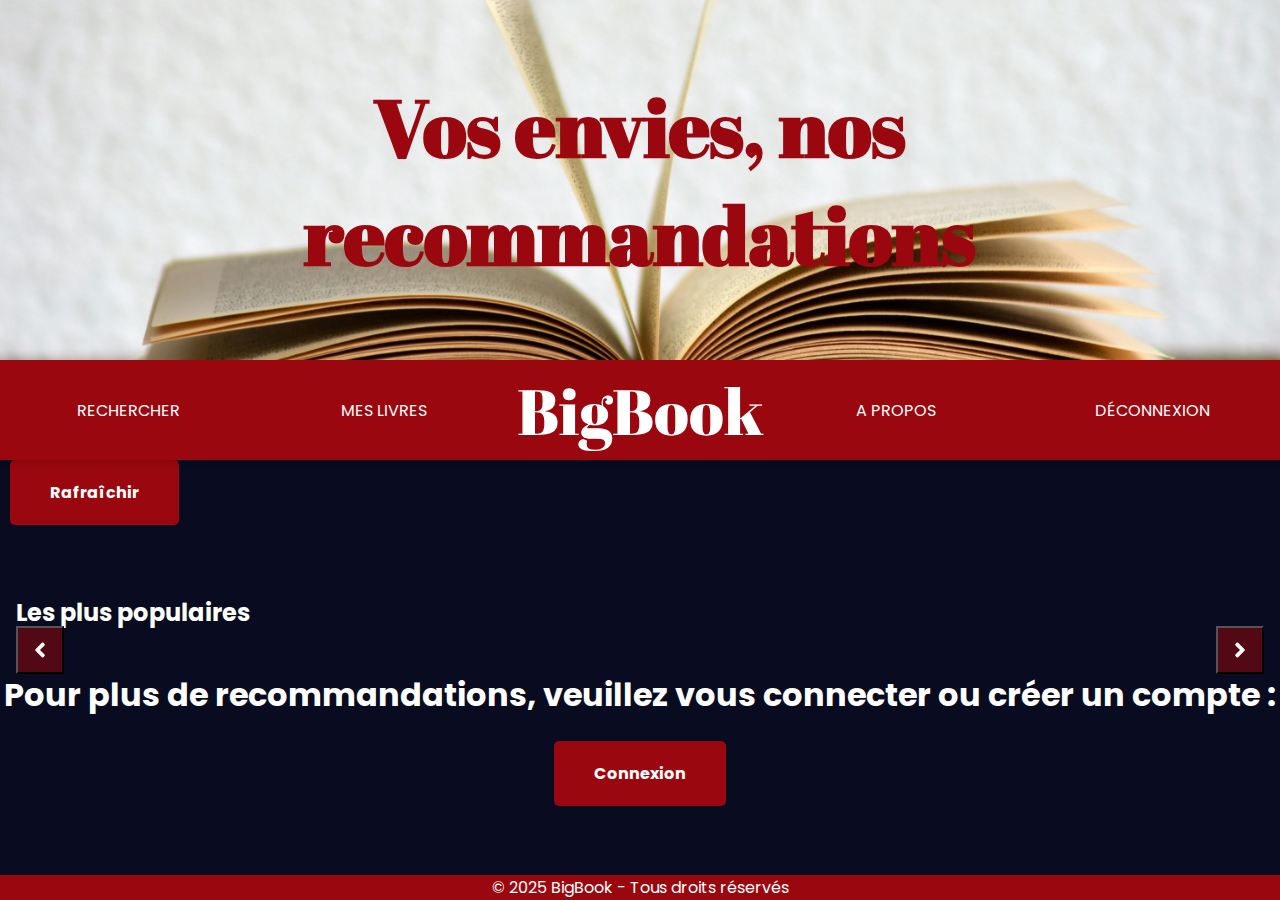
<file: web/index.html>
<!DOCTYPE html>
<html lang="fr">
<head>
    <meta charset="UTF-8">
    <meta name="viewport" content="width=device-width, initial-scale=1.0">
    <link rel="stylesheet" href="./src/styles/styles.css">
    <link rel="stylesheet" href="./src/styles/styleReco.css">
    <script src="./src/js/jquery-3.7.1.min.js" defer></script>
    <script src="./src/js/header-accueil.js" type="text/javascript" defer></script>
    <script src="./src/js/footer.js" type="text/javascript" defer></script>
    <script src="./src/js/zoom.js" type="text/javascript" defer></script>
    
    <title>BigBook</title>
</head>
<body>
    <div class="slogan-container">
        <img id="background" src="./public/img/newhome.jpg" alt="">
        <h1 class="Slogan"> Vos envies, nos recommandations</h1>
    </div>
    
    <header-accueil></header-accueil>

    <main>
        <div id="zoom-modal" class="zoom-modal">
            <span class="close">&times;</span>
            <img id="zoomed-img" class="zoomed-img">
        </div>
        <div class="boutons" >
            <a class="refresh" href="javascript:void(0);" onclick="refreshCarrousel()">Rafraîchir</a>
        </div>


        <!-- Section pour item-based -->
        <section id="item-based-container" class="recommendation-section">
            <h2>Par rapport aux livres que vous avez lus</h2>
            <div id="loading-spinner-item-based-container" style="display: none;">
                <div class="spinner"></div>
            </div>
            <div class="media-container">
                <button class="previous" aria-label="previous">
                    <svg><use href="#previous"></use></svg>
                </button>
            
                <div class="media-scroller">
                    <!-- Carrousel Item-Based-->
                </div>
            
                <button class="next" aria-label="next">
                    <svg><use href="#next"></use></svg>
                </button>
            </div>
        </section>

        <!-- Section pour item-based tendance -->
        <section id="item-based-tendance-container" class="recommendation-section">
            <h2>Beaucoup ont aimé</h2>
            <div id="loading-spinner-item-based-tendance-container" style="display: none;">
                <div class="spinner"></div>
            </div>
            <div class="media-container">
                <button class="previous" aria-label="previous">
                    <svg><use href="#previous"></use></svg>
                </button>
            
                <div class="media-scroller">
                    <!-- Carrousel Item-Based Tendance-->
                </div>
            
                <button class="next" aria-label="next">
                    <svg><use href="#next"></use></svg>
                </button>
            </div>
        </section>

        <!-- Section pour user-based -->
        <section id="user-based-container" class="recommendation-section">
            <h2>D'autres comme vous ont aimé</h2>
            <div id="loading-spinner-user-based-container" style="display: none;">
                <div class="spinner"></div>
            </div>
            <div class="media-container">
                <button class="previous" aria-label="previous">
                    <svg><use href="#previous"></use></svg>
                </button>
            
                <div class="media-scroller">
                    <!-- Carrousel User-Based-->
                </div>
            
                <button class="next" aria-label="next">
                    <svg><use href="#next"></use></svg>
                </button>
            </div>
        </section>


        <!-- Section pour populaire -->
        <section id="populaire-container" class="recommendation-section">
            <h2>Les plus populaires</h2>
            <div id="loading-spinner-populaire-container" style="display: none;">
                <div class="spinner"></div>
            </div>
            <div class="media-container">
                <button class="previous" aria-label="previous">
                    <svg><use href="#previous"></use></svg>
                </button>
            
                <div class="media-scroller">
                    <!-- Carrousel populaire-->
                </div>
            
                <button class="next" aria-label="next">
                    <svg><use href="#next"></use></svg>
                </button>
            </div>
        </section>
      <!-- Les symboles SVG -->
    <svg style="display: none;">
      <symbol id="next" viewBox="0 0 256 512">
          <path fill="white"
              d="M224.3 273l-136 136c-9.4 9.4-24.6 9.4-33.9 0l-22.6-22.6c-9.4-9.4-9.4-24.6 0-33.9l96.4-96.4-96.4-96.4c-9.4-9.4-9.4-24.6 0-33.9L54.3 103c9.4-9.4 24.6-9.4 33.9 0l136 136c9.5 9.4 9.5 24.6.1 34z" />
      </symbol>
      <symbol id="previous" viewBox="0 0 256 512">
          <path fill="white"
              d="M31.7 239l136-136c9.4-9.4 24.6-9.4 33.9 0l22.6 22.6c9.4 9.4 9.4 24.6 0 33.9L127.9 256l96.4 96.4c9.4 9.4 9.4 24.6 0 33.9L201.7 409c-9.4 9.4-24.6 9.4-33.9 0l-136-136c-9.5-9.4-9.5-24.6-.1-34z" />
      </symbol>
  </svg>

    </main>

    <p id="result"></p>

    <script src="./src/js/carrousel.js" type="module"></script>
    <script>
        function refreshCarrousel() {
            // Efface les données du sessionStorage
            sessionStorage.clear();
            
            // Crée un nouvel élément script pour relancer carrousel.js
            var script = document.createElement('script');
            script.src = './src/js/carrousel.js';
            script.type = 'module';
            
            // Ajoute le script à la page
            document.head.appendChild(script);
        }

    </script>

    <footer-component></footer-component>
</body>
</html>
</file>
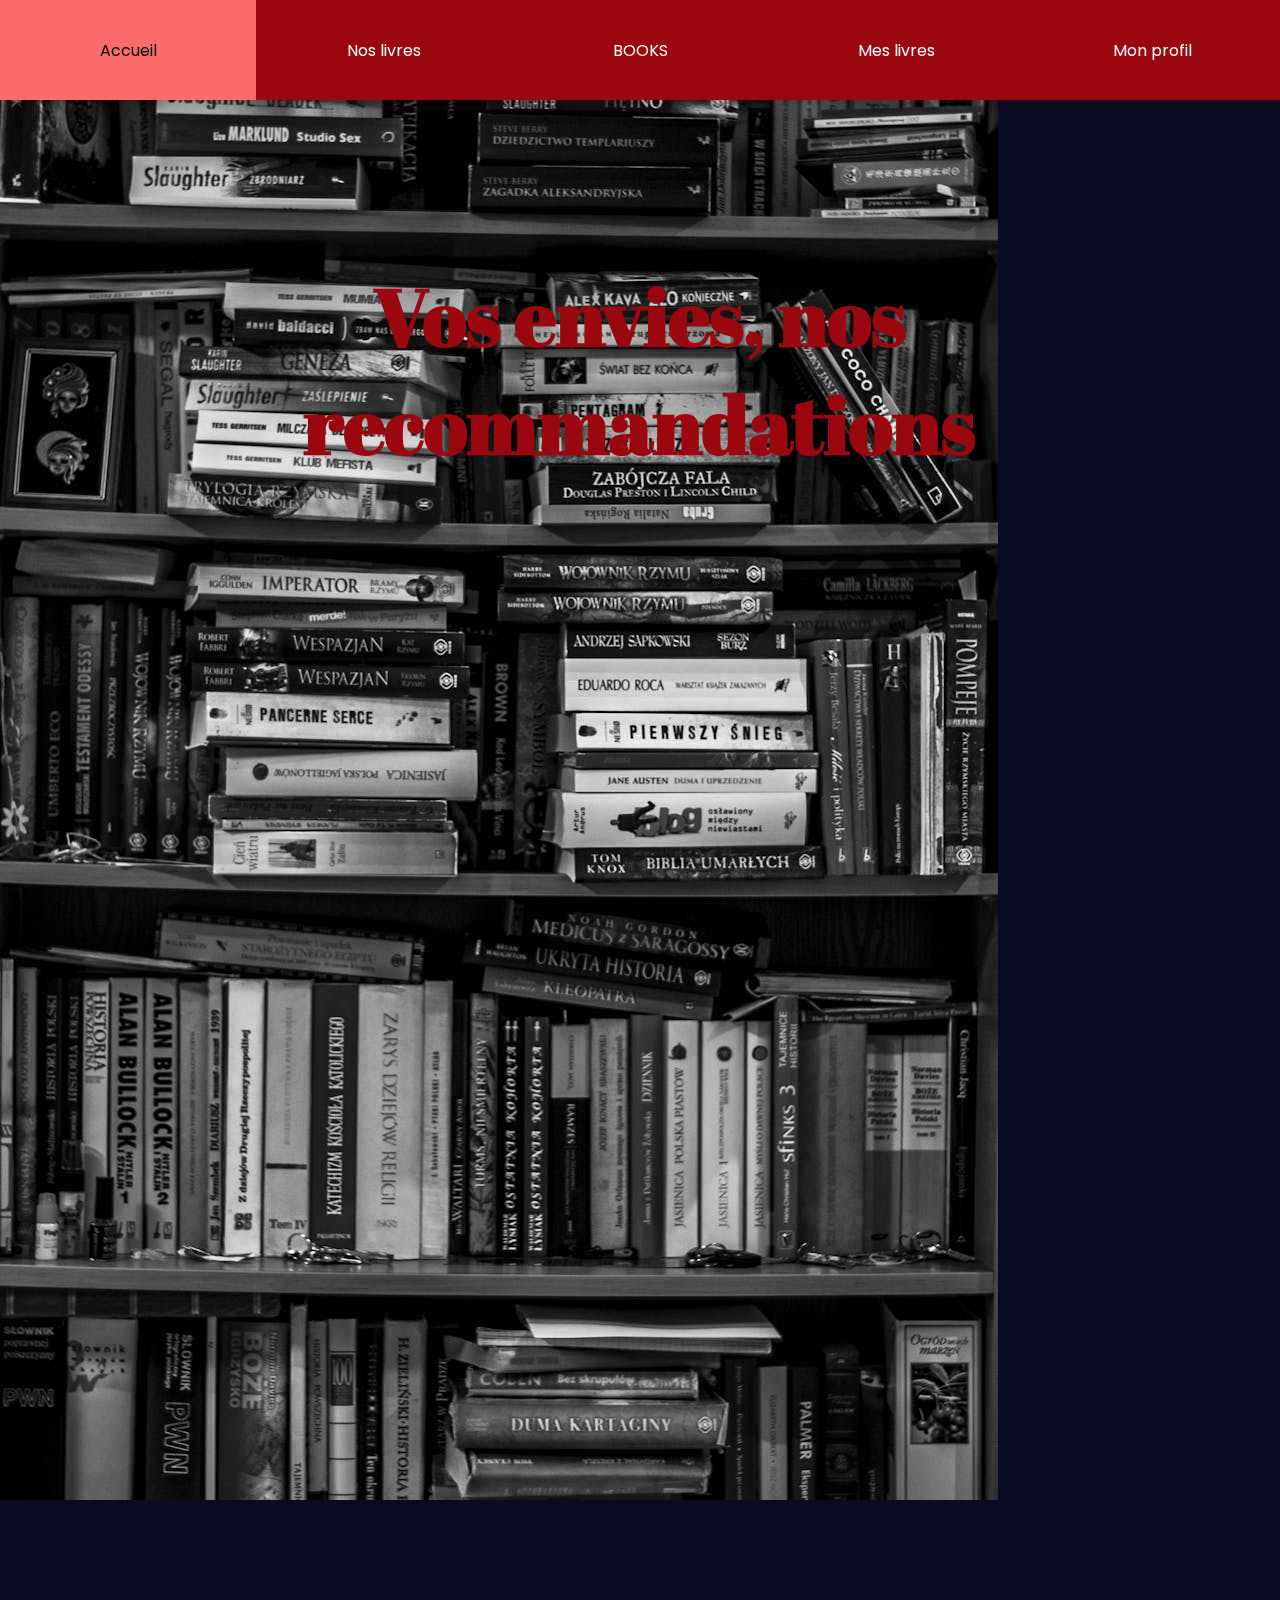
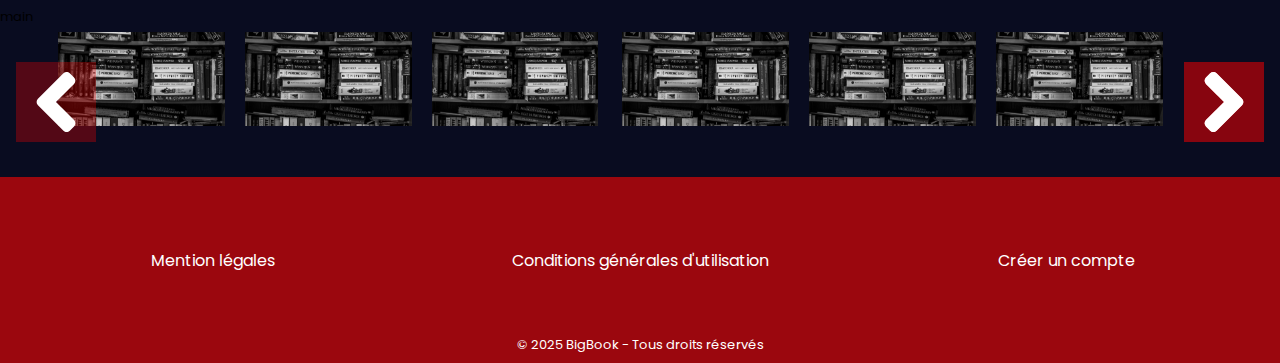
<file: web/src/index.html>
<!DOCTYPE html>
<html lang="fr">
<head>
    <meta charset="UTF-8">
    <meta name="viewport" content="width=device-width, initial-scale=1.0">
    <link rel="stylesheet" href="./styles/styles.css">
    <link rel="stylesheet" href="./styles/styleReco.css">
    <title>ACCUEIL BigBook</title>
</head>
<body>
    <div>
        <img class="container" src="./public/img/image_home.jpeg" alt="">
        <h1 class="Slogan"> Vos envies, nos recommandations</h1>
    </div>
    
    <header>
        <nav>
            <ul>
                <li><a href="#">Accueil</a></li>
                <li><a href="#">Nos livres</a></li>
                <li><a href="#">BOOKS</a></li>
                <li><a href="#">Mes livres</a></li>
                <li><a href="#">Mon profil</a></li>
            </ul>
        </nav>
    </header>

    <main>
        <p>main</p>
        <div class="media-container">
            <div class="media-scroller">
              <!--   Group 1 -->
              <div class="media-group" id="group-1">
                <div class="media-element">
                  <img src="./public/img/image_home.jpeg" alt="" />
                </div>
                <div class="media-element">
                  <img src="./public/img/image_home.jpeg" alt="" />
                </div>
                <div class="media-element">
                  <img src="./public/img/image_home.jpeg" alt=""/>
                </div>
                <a class="next" href="#group-2" aria-label="next">
                  <svg>
                    <use href="#next"></use>
                  </svg>
                </a>
              </div>
              <!-- Group 2   -->
              <div class="media-group" id="group-2">
                <a class="previous" href="#group-1">
                  <svg>
                    <use href="#previous"></use>
                  </svg>
                </a>
                <div class="media-element">
                  <img src="./public/img/image_home.jpeg" alt="" />
                </div>
                <div class="media-element">
                  <img src="./public/img/image_home.jpeg" alt="" />
                </div>
                <div class="media-element">
                  <img src="./public/img/image_home.jpeg" alt=""/>
                </div>
                <a class="next" href="#group-3" aria-label="next">
                  <svg>
                    <use href="#next"></use>
                  </svg>
                </a>
              </div>
              <svg>
                <symbol id="next" viewBox="0 0 256 512">
                  <path fill="white"
                    d="M224.3 273l-136 136c-9.4 9.4-24.6 9.4-33.9 0l-22.6-22.6c-9.4-9.4-9.4-24.6 0-33.9l96.4-96.4-96.4-96.4c-9.4-9.4-9.4-24.6 0-33.9L54.3 103c9.4-9.4 24.6-9.4 33.9 0l136 136c9.5 9.4 9.5 24.6.1 34z" />
                </symbol>
                <symbol id="previous" viewBox="0 0 256 512">
                  <path fill="white"
                    d="M31.7 239l136-136c9.4-9.4 24.6-9.4 33.9 0l22.6 22.6c9.4 9.4 9.4 24.6 0 33.9L127.9 256l96.4 96.4c9.4 9.4 9.4 24.6 0 33.9L201.7 409c-9.4 9.4-24.6 9.4-33.9 0l-136-136c-9.5-9.4-9.5-24.6-.1-34z" />
                </symbol>
              </svg>
    </main>

    <footer>
        <nav>
            <ul>
                <li><a href="#">Mention légales</a></li>
                <li><a href="#">Conditions générales d'utilisation</a></li>
                <li><a href="#">Créer un compte</a></li>
            </ul>
        </nav>
        <p>© 2025  BigBook - Tous droits réservés</p>
    </footer>

</body>
</html>
</file>
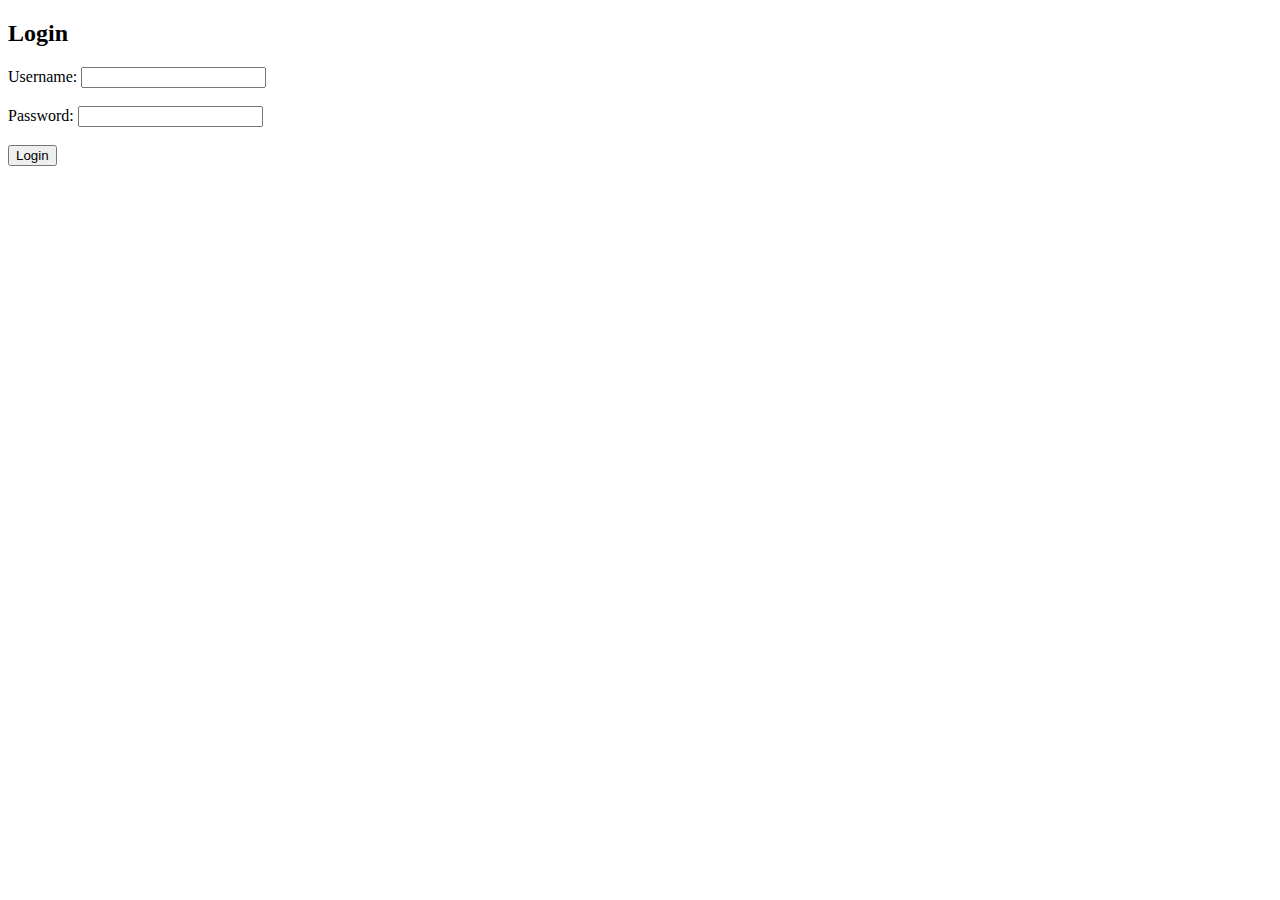
<file: lol.htm>
<!DOCTYPE html>
<html lang="en">
<head>
    <meta charset="UTF-8">
    <meta name="viewport" content="width=device-width, initial-scale=1.0">
    <title>Login</title>
</head>
<body>
    <h2>Login</h2>
    <form action="http://127.0.0.1:8000/token" method="POST">
        <label for="username">Username:</label>
        <input type="text" id="username" name="username" required><br><br>

        <label for="password">Password:</label>
        <input type="password" id="password" name="password" required><br><br>

        <button type="submit">Login</button>
    </form>

    <script>
        const url = "http://127.0.0.1:8000/users/me"
        async function getMyData(url) {
            const result = await fetch(url);
            console.log(result.json())
        }


        getMyData(url)
    </script>
</body>
</html>
</file>
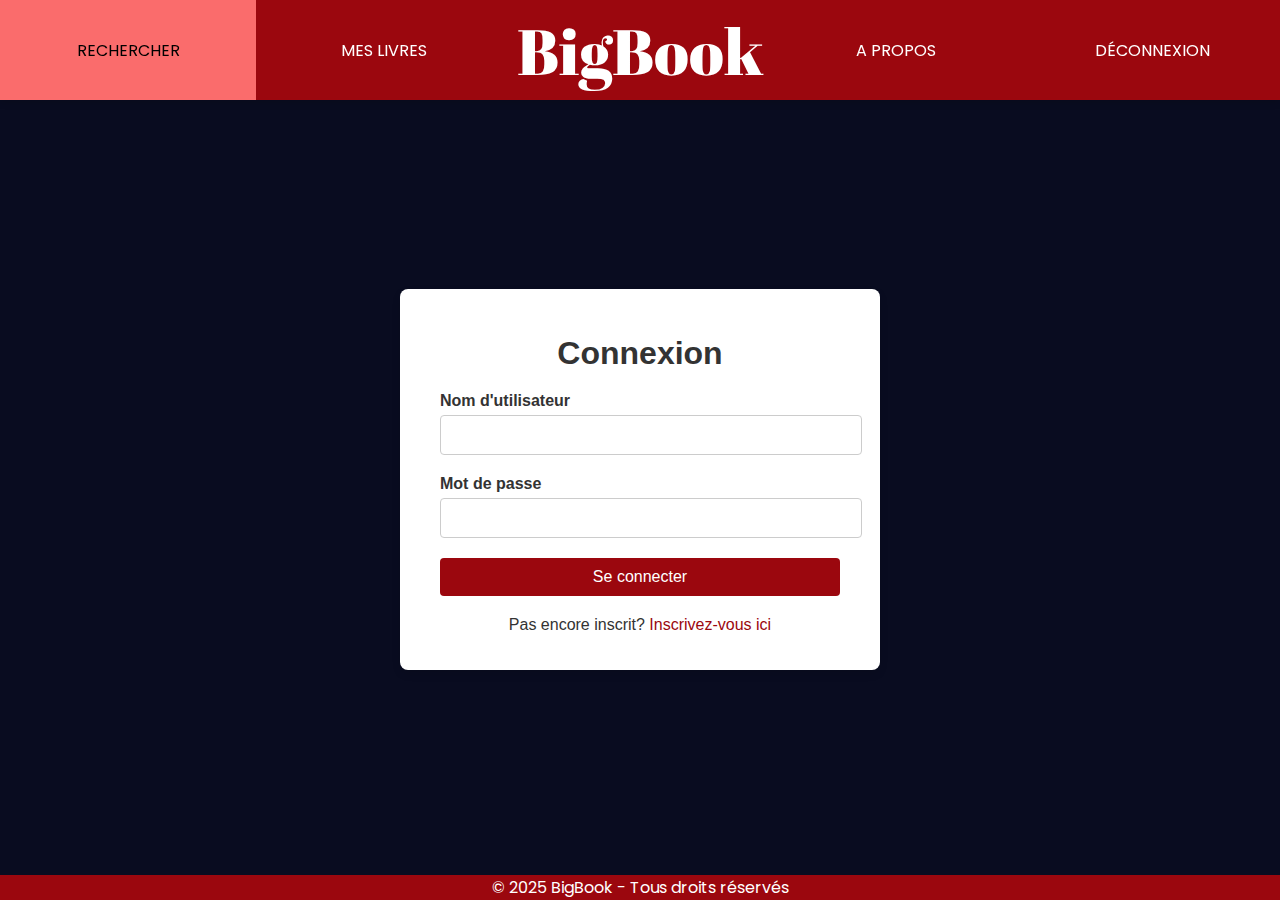
<file: web/src/html/connexion.html>
<!DOCTYPE html>
<html lang="en">
<head>
    <meta charset="UTF-8">
    <meta name="viewport" content="width=device-width, initial-scale=1.0">
    <link rel="stylesheet" href="../styles/styles.css">
    <link rel="stylesheet" href="../styles/styleconnexion.css">
    <script src="../js/header.js" type="text/javascript"></script>
    <script src="../js/footer.js" type="text/javascript" defer></script>
    <title>Connexion</title>
</head>
<body>

    <header-component></header-component>
    <main>
        <div class="login-container">
            <div id="loading-spinner" style="display: none;">
                <div class="spinner"></div>
            </div>
            <h2>Connexion</h2>
            <form id="loginForm">
                <div class="input-group">
                    <label for="username">Nom d'utilisateur</label>
                    <input type="text" id="username" name="username" required>
                </div>
                <div class="input-group">
                    <label for="password">Mot de passe</label>
                    <input type="password" id="password" name="password" required>
                </div>
                <div id="error-message"></div>
                <button type="submit" class="login-button">Se connecter</button>
            </form>
            <p class="register-message">Pas encore inscrit? <a href="./inscription.html">Inscrivez-vous ici</a></p>
        </div>
    </main>
    <script src="../js/script_connexion.js" type="module"></script>
    <footer-component></footer-component>
</body>
</html>
</file>
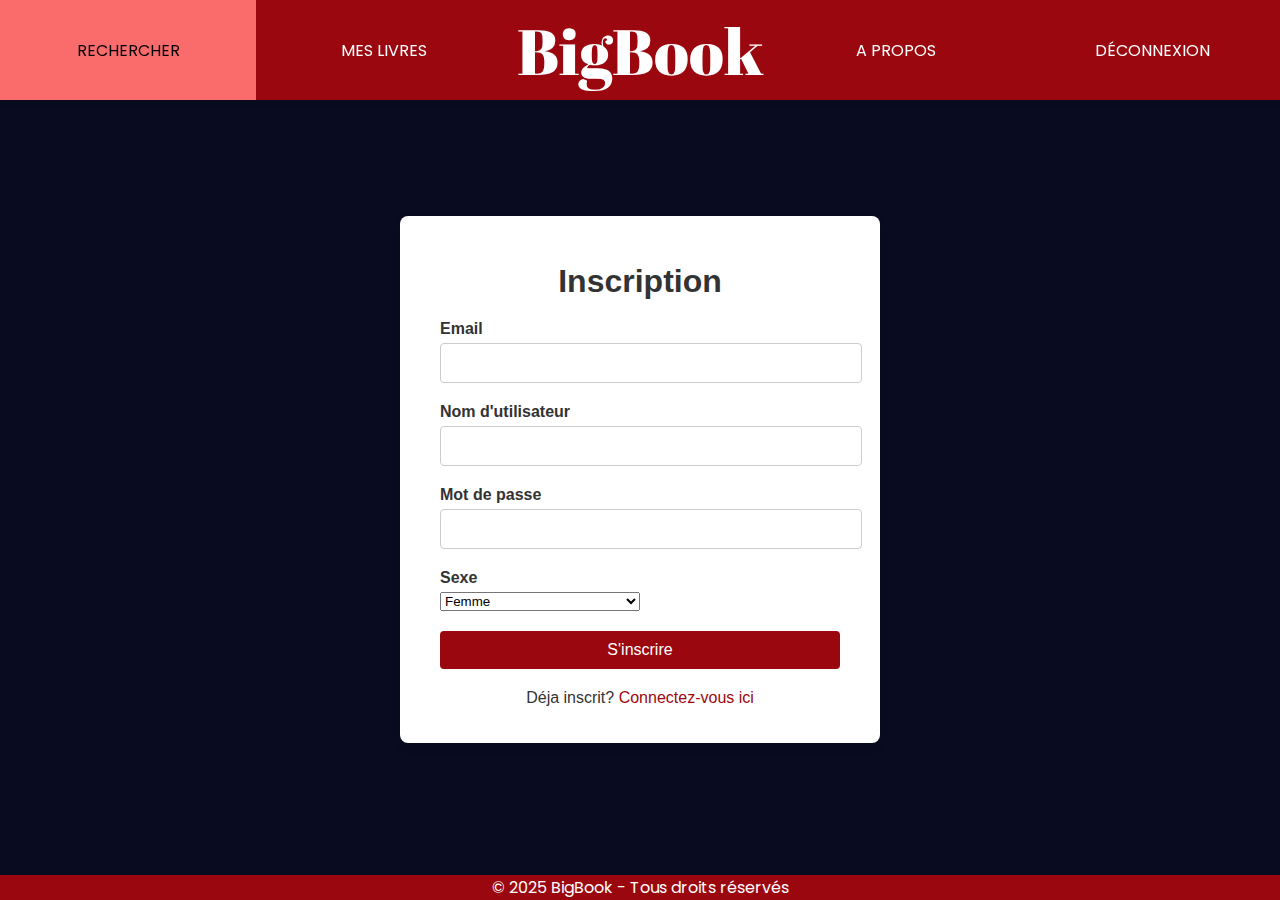
<file: web/src/html/inscription.html>
<!DOCTYPE html>
<html lang="en">
<head>
    <meta charset="UTF-8">
    <meta name="viewport" content="width=device-width, initial-scale=1.0">
    <link rel="stylesheet" href="../styles/styles.css">
    <link rel="stylesheet" href="../styles/styleconnexion.css">
    <script src="../js/jquery-3.7.1.min.js" defer></script>
    <script src="../js/header.js" type="text/javascript" defer></script>
    <script src="../js/footer.js" type="text/javascript" defer></script>
    <title>Inscription</title>
</head>
<body>
    <header-component></header-component>
    <main>
        <div class="register-container">
            <h2>Inscription</h2>
            <form id="registerForm">
                <div class="input-group">
                    <label for="email">Email</label>
                    <input type="email" id="email" name="email" required>
                </div>
                <div class="input-group">
                    <label for="username">Nom d'utilisateur</label>
                    <input type="text" id="username" name="username" required>
                </div>
                <div class="input-group">
                    <label for="password">Mot de passe</label>
                    <input type="password" id="password" name="password" required>
                </div>
                <div class="input-group">
                    <label for="sexe">Sexe</label>
                    <select id="sexe" name="sexe" required>
                        <option value="Femme">Femme</option>
                        <option value="Homme">Homme</option>
                        <option value="Je ne souhaite pas le préciser">Je ne souhaite pas le préciser</option>
                    </select>
                </div>
                <button type="submit" class="register-button">S'inscrire</button>
            </form>
            <script src="../js/script_enregistrement.js" type="module"></script>
            <p class="register-message">Déja inscrit? <a href="./connexion.html">Connectez-vous ici</a></p>
        </div>
    </main>
    <footer-component></footer-component>
</body>
</html>
</file>
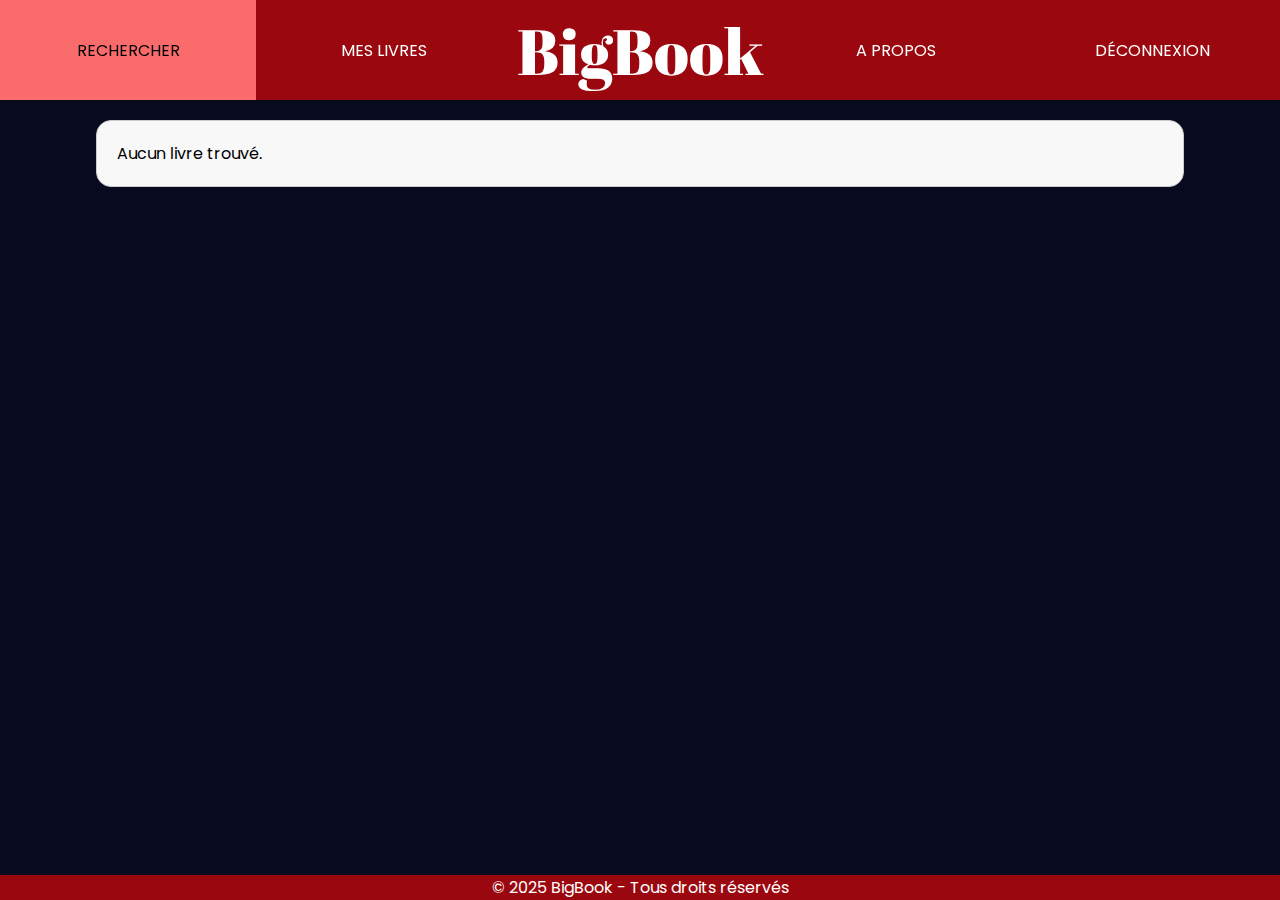
<file: web/src/html/livres.html>
<!DOCTYPE html>
<html lang="fr">
<head>
    <meta charset="UTF-8">
    <meta name="viewport" content="width=device-width, initial-scale=1.0">
    <link rel="stylesheet" href="../styles/styles.css">
    <link rel="stylesheet" href="../styles/styleslivres.css">
    <link rel="stylesheet" href="../styles/notes.css">
    <script src="../js/header.js" type="text/javascript"></script>
    <script src="../js/footer.js" type="text/javascript" defer></script>

    <title>LIVRES - Détails du Livre</title>
</head>
<body>
    <header-component></header-component>
    <main>
        <div class="card">
            <!-- Le contenu du livre sera inséré dynamiquement ici par JavaScript -->   
        </div>
        <script src="../js/livre.js" type="module"></script>
    </main>
    <footer-component></footer-component>
</body>
</html>
</file>
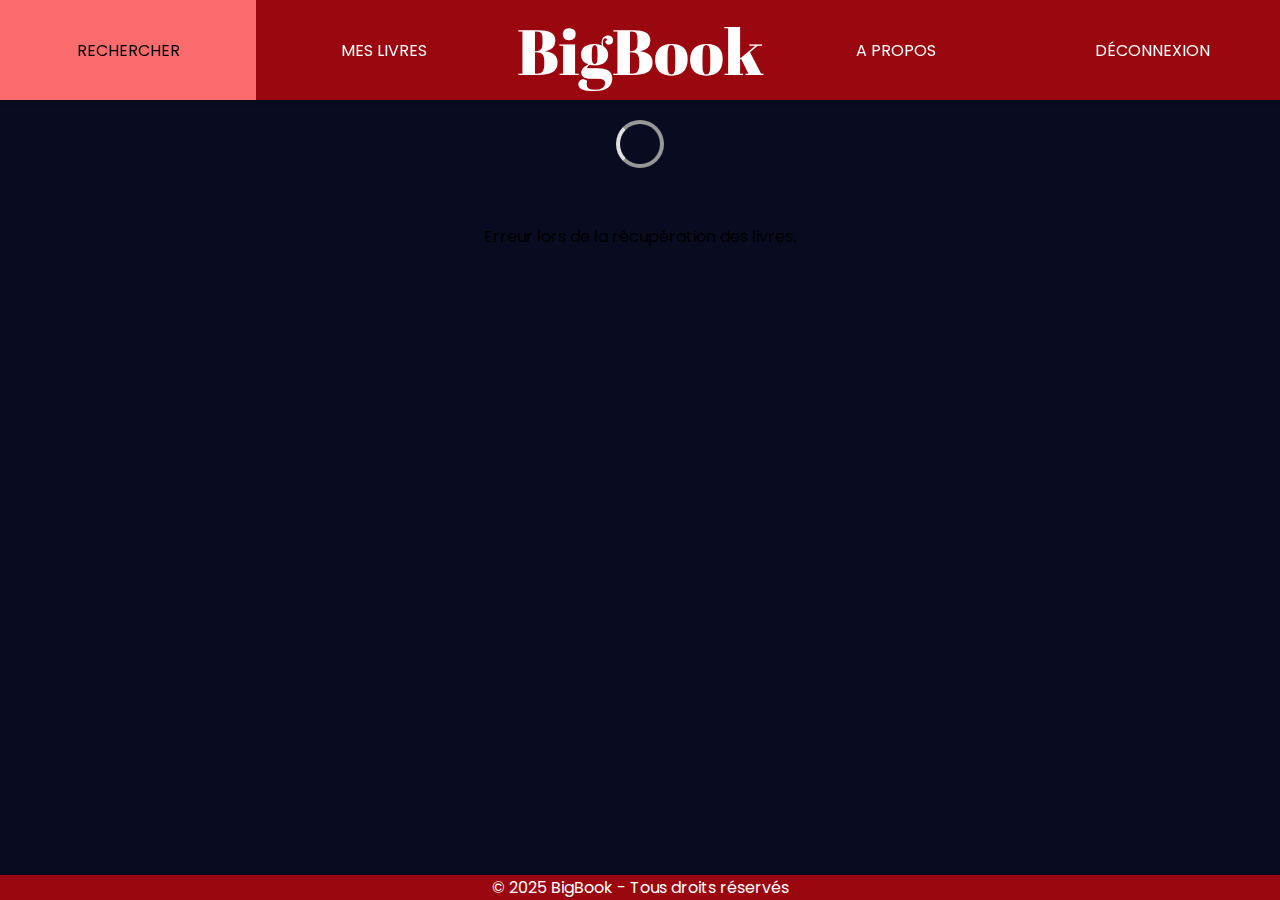
<file: web/src/html/meslivres.html>
<!DOCTYPE html>
<html lang="en">
<head>
    <meta charset="UTF-8">
    <meta name="viewport" content="width=device-width, initial-scale=1.0">
    <link rel="stylesheet" href="../styles/styles.css">
    <link rel="stylesheet" href="../styles/stylesmeslivres.css">
    <script src="../js/header.js" type="text/javascript"></script>
    <script src="../js/footer.js" type="text/javascript" defer></script>
    <script src="../js/meslivres.js" type="module" defer></script>
    <title> MES LIVRES</title>
</head>
<body>
    <header-component></header-component>
    <main>
        <div id="loading-spinner" style="display: none;">
            <div class="spinner"></div>
        </div>
        <div id="books-container" class="books-container">
            
        </div>
    </main>
    <footer-component></footer-component>
</body>
</html>
</file>
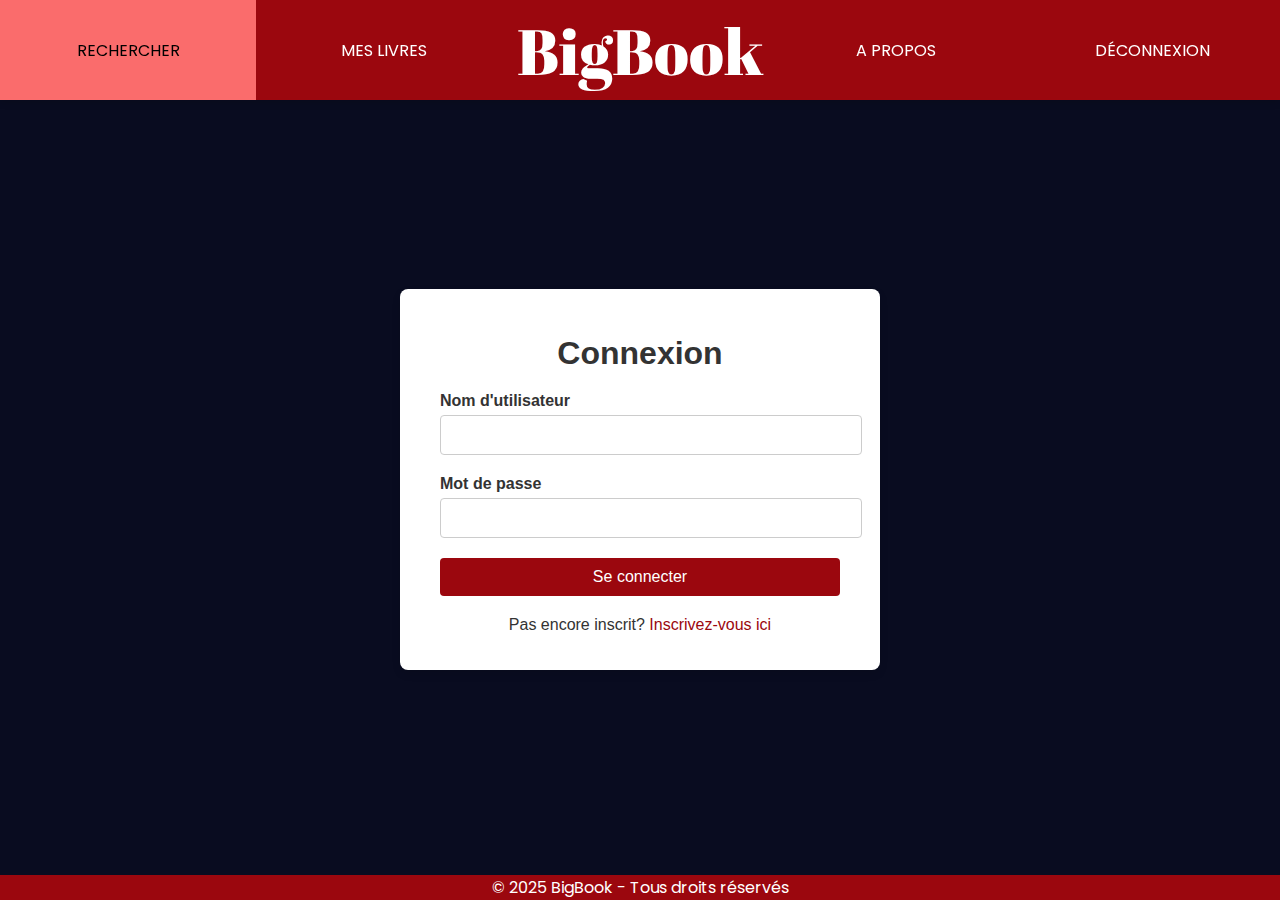
<file: web/src/html/profil.html>
<!DOCTYPE html>
<html lang="fr">
<head>
    <meta charset="UTF-8">
    <meta name="viewport" content="width=device-width, initial-scale=1.0">
    <link rel="stylesheet" href="../styles/styles.css">
    <link rel="stylesheet" href="../styles/styleprofil.css">
    <script src="../js/header.js" type="text/javascript"></script>
    <script src="../js/profil.js" type="module" defer></script>
    <script src="../js/footer.js" type="text/javascript"></script>
    <title>Profil</title>
</head>
<body>
    <header-component></header-component>
    <main>
        <div class="profile-container">
            <div class="profile-header">
                <h1 class="profile-name"></h1>
                <button class="edit-button" onclick="editProfileName()">Modifier</button>
                
                <p class="profile-email"></p>
                <button class="edit-button" onclick="editProfileEmail()">Modifier</button>
                
                <p class="profile-languages"></p>
                <button class="edit-button" onclick="editProfileLanguages()">Modifier</button>
            </div>
        </div> 
    </main>
    <footer-component></footer-component>
</body>
</html>
</file>
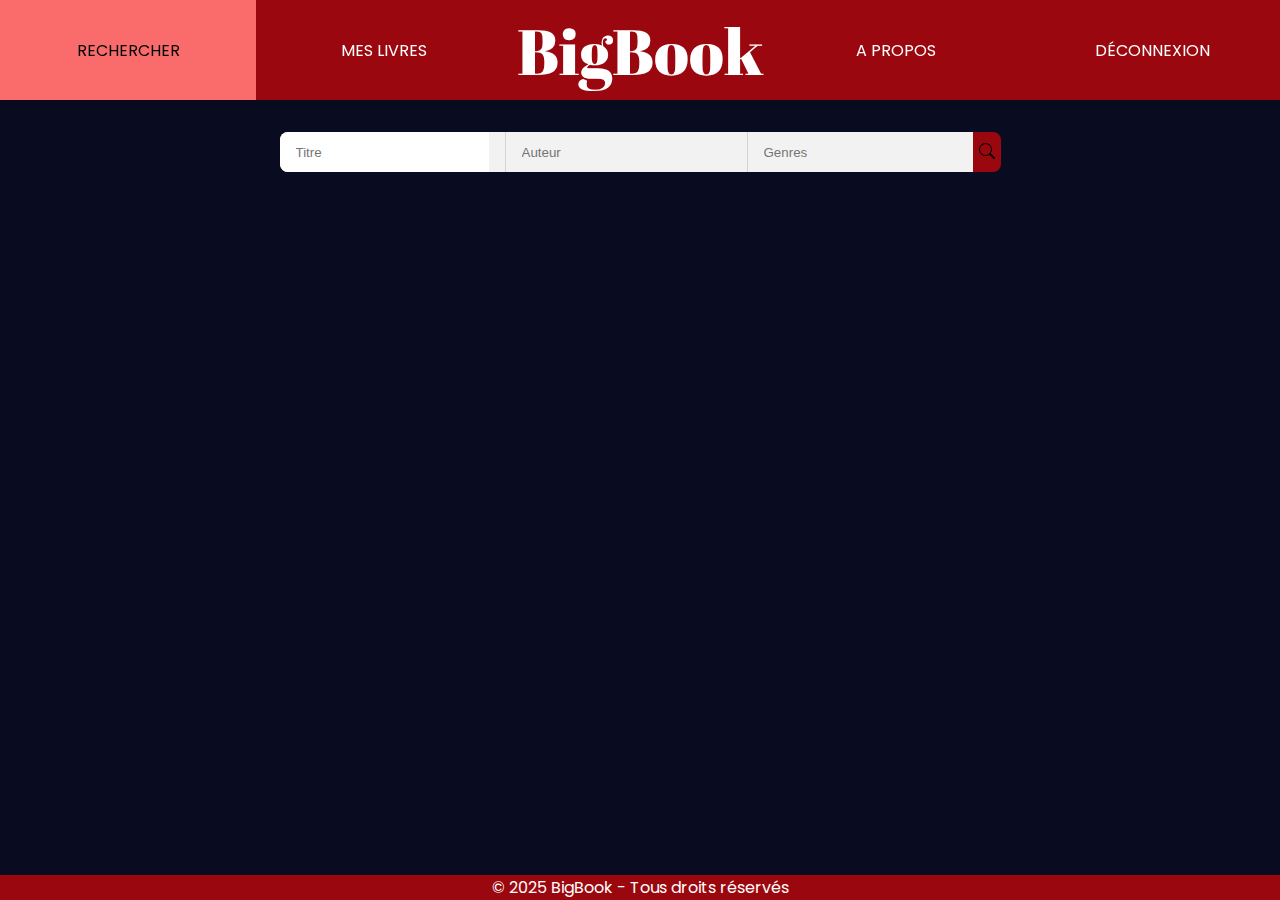
<file: web/src/html/rechercher.html>
<!DOCTYPE html>
<html lang="en">
<head>
    <meta charset="UTF-8">
    <meta name="viewport" content="width=device-width, initial-scale=1.0">
    <title>Recherche</title>
    <script src="../js/jquery-3.7.1.min.js" defer></script>
    <script src="../js/jquery-ui.min.js" defer></script>
    <script src="../js/datalist.js" type="text/javascript" defer></script>
    <script src="../js/afficherLivres.js" type="text/javascript" defer></script>
    <script src="../js/rechercher.js" type="module" defer></script>
    <script src="../js/header.js" type="text/javascript"></script>
    <script src="../js/footer.js" type="text/javascript" defer></script>
    <link rel="stylesheet" href="../styles/styles.css">
    <link rel="stylesheet" href="../styles/styleListeLivres.css">
    <link rel="stylesheet" href="../styles/style_rechercher.css">
</head>

<body onload="loadSearch()">
    <header-component></header-component>
    <main>
        <div id="rechercheLivres" class="search-book">
            <div class="search-book-form">
                <div class="search-book-form-input">
                    <input type="text" id="searchbar" class="datalist-input" placeholder="Titre">
                </div>
                <div id="datalist-1" class="search-book-form-input"></div>
                <div id="datalist-2" class="search-book-form-input"></div>
                <button id="sendsearch" class="confirm-button"><img src="../../public/icons/search.svg" alt="Rechercher"/></button>
            </div>
            <div id="slider-range"></div>
            <div id="result" class="book-list"></div>
            <div id="loading-spinner" style="display: none;">
                <div class="spinner"></div>
            </div>
        </div>
    </main>
    <footer-component></footer-component>
</body>
</html>
</file>
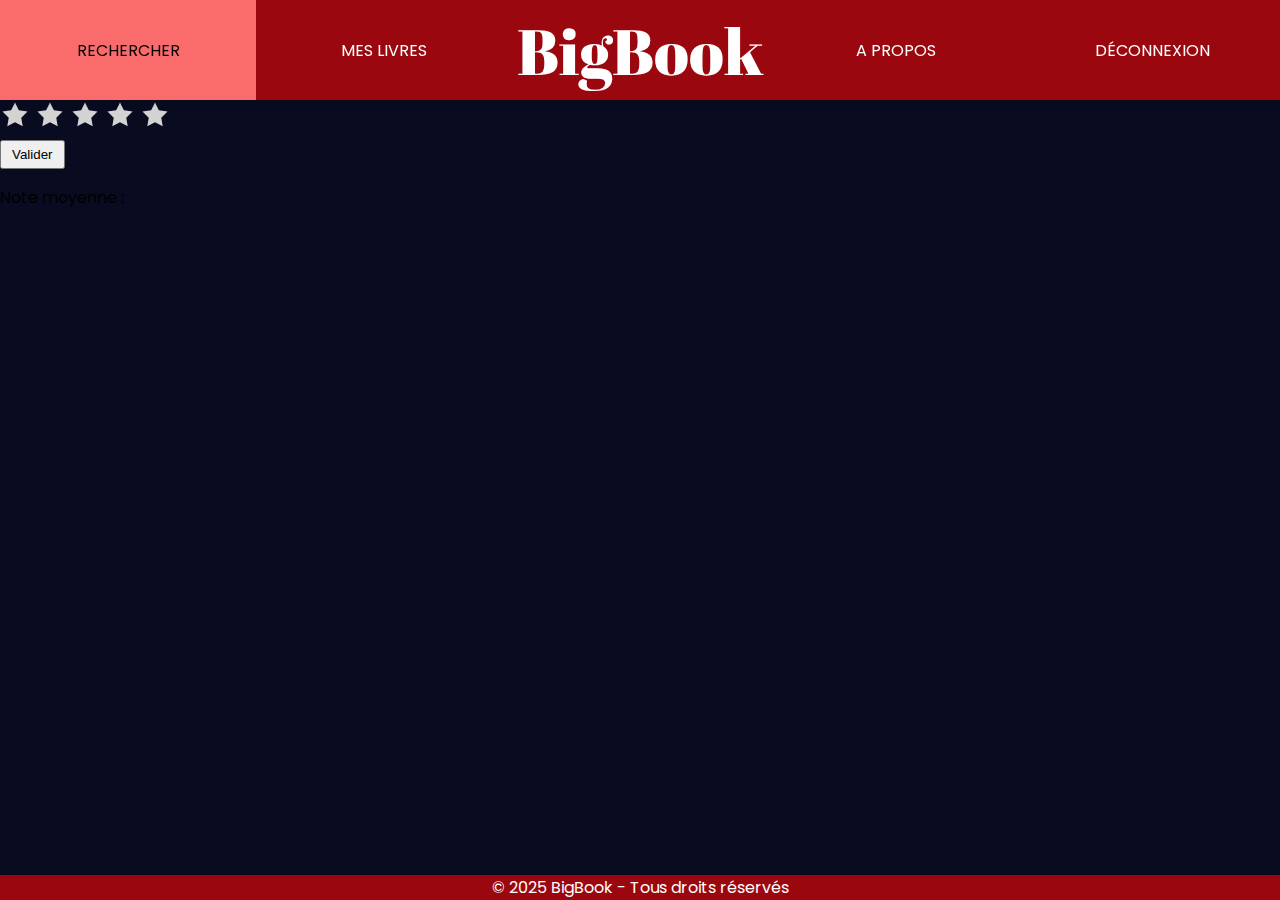
<file: web/src/html/TEST_stars.html>
<!DOCTYPE html>
<html lang="fr">
<head>
    <meta charset="UTF-8">
    <meta name="viewport" content="width=device-width, initial-scale=1.0">
    <meta charset="UTF-8">
    <meta name="viewport" content="width=device-width, initial-scale=1.0">
    <link rel="stylesheet" href="../styles/styles.css">
    <script src="../js/header.js" type="text/javascript"></script>
    <script src="../js/footer.js" type="module" defer></script>

    <link rel="stylesheet" href="../styles/notes.css">
    <script src="../js/notes.js" type="text/javascript"></script>
    
    <title>Notation par étoiles</title>
</head>

<body>
    <header-component></header-component>
    <main>
        <!-- Noter (étoiles entières) -->
        <div id="rating-section">
            <div id="rating-stars" class="group_stars"></div>
            <button id="validate-btn" class="button_note">Valider</button>
        </div>

        <!-- Affichage de ma note (étoiles entières) -->
        <div id="display-section" style="display: none;">
            <div id="display-stars" class="group_stars"></div>
            <button id="modify-btn" class="button_note">Modifier</button>
        </div>

        <!-- Note moyenne (étoiles partielles) -->
        <div id="average-section">
            <p>Note moyenne :</p>
            <div id="average-stars" class="group_stars"></div>
        </div>
    </main>
    <footer-component></footer-component>

</body>
</html>
</file>
<file: web/src/styles/styles.css>
/* Couleurs */
:root {
    --col1: #090c20;
    --blanc: #FFFFFF;
    --noir: #000000;
    --col2: #F2F2F2;
    --col3: #9b070e;
    --col4: #9b070e;
    /*--col4: #cf2121;*/
    --col5: #fa6c6c;
}

/* Fonts */
@font-face {
    font-family: 'Poppins';
    src: url('../../fonts/Poppins-Regular.ttf') format('truetype');
    font-weight: 400;
    font-style: normal;
}

@font-face {
    font-family: 'Poppins';
    src: url('../../fonts/Poppins-Bold.ttf') format('truetype');
    font-weight: 700;
    font-style: normal;
}

@font-face {
    font-family: 'AbrilFatface';
    src: url('../../fonts/AbrilFatface-Regular.ttf') format('truetype');
    font-weight: 400;
    font-style: normal;
}


/* Structure générale */
html, body {
    height: 100%;
    margin: 0;
    display: flex;
    flex-direction: column;
}

body {
    font-family: 'Poppins';
    background-color: var(--col1);
}

/* Header */
header {
    position: fixed;
    top: 0;
    left: 0;
    width: 100%;
    height: 100px;
    background-color: var(--col3);
    color: var(--blanc);
    text-align: center;
    z-index: 1000;
    box-shadow: 0px 4px 6px rgba(0, 0, 0, 0.1);
    display: flex;
    align-items: center;
}

/* Navigation */
nav {
    width: 100%;
    height: 100px;
}

nav > ul {
    display: flex;
    flex-direction: row;
    justify-content: space-around;
    list-style-type: none;
    padding: 0;
    margin: 0;
    height: 100%;
}

nav li {
    flex: 1;
    display: flex;
}

/* Liens de navigation */
nav a {
    color: var(--blanc);
    text-decoration: none;
    display: flex;
    align-items: center; 
    justify-content: center;
    width: 100%;
}

/* Effet au survol */
nav a:hover {
    background-color: var(--col5);
    color: var(--noir);
}

#BigBook{
    font-family: 'AbrilFatface';
    font-size: 4.2rem;
}

/* Main */
main {
    flex: 1;
    margin-top: 100px; 
}

/* Footer */
footer {
    padding: 0.5rem 0;
    background-color: var(--col3);
    color: var(--blanc);
    text-align: center;
}

footer nav{
    height: 150px;
}

.slogan-container {
    position: relative;
    width: 100vw;
    height: 40vh;
}

#background {
    width: 100%;
    height: 100%;
    object-fit: cover;
    object-position: 25% 60%;
}

.Slogan {
    position: absolute;
    top: 35%;
    left: 50%;
    transform: translate(-50%, -50%);
    text-align: center;
    font-size: 5rem;
    font-weight: 700;
    color: var(--col4);
    font-family: 'AbrilFatface', sans-serif;
}

.media-scroller img {
    transition: transform 0.3s ease-in-out;
}

.media-scroller img:hover {
    transform: scale(1.1);
}
.zoom-modal {
    display: none;
    position: fixed;
    top: 0;
    left: 0;
    width: 100%;
    height: 100%;
    background-color: rgba(0, 0, 0, 0.8);
    justify-content: center;
    align-items: center;
}

.zoomed-img {
    max-width: 80%;
    max-height: 80%;
}

.close {
    position: absolute;
    top: 20px;
    right: 40px;
    font-size: 40px;
    color: white;
    cursor: pointer;
}


.spinner {
    border: 4px solid rgb(151, 151, 151);
    border-left-color: #e0e0e0;
    border-radius: 50%;
    width: 40px;
    height: 40px;
    animation: spin 1s linear infinite;
    margin: 20px auto;
}

@keyframes spin {
    to {
        transform: rotate(360deg);
    }
}
</file>
<file: web/src/styles/styleReco.css>
.media-container {
  position: relative;
  color: white;
}

h2{
  color: white;
  margin-left: 1rem;
}

.media-scroller {
  display: flex;
  gap: 0.25rem;
  overflow-x: hidden;
  scroll-behavior: smooth;
  padding: 0 3rem;
  scroll-padding-inline: 3rem;
  position: relative;
}

.media-group {
  display: flex;
  flex-direction: row;
}

.media-element {
  border-radius: 0.25rem;
  color: var(--col2);
  margin: 5px 10px 5px 10px;
  width: fit-content;
}

.isbn > img {
  height: 200px;
  width: 130px;
}

h3, p {
  padding: 0;
  margin: 0;
  font-size: small;
}

.Livres {
  display: flex;
  flex-direction: column;
}

.media-element > img {
  width: 100%;
  aspect-ratio: 16 / 9;
  object-fit: cover;
}

/* Positionnement des boutons next/previous */
.previous,
.next {
  display: flex;
  align-items: center;
  justify-content: center;
  z-index: 10;
  position: absolute;
  width: 3rem;
  height: 3rem;
  padding: 1rem;
  background: rgba(255, 0, 0, 0.3);
  transition: opacity 0.3s ease, background 0.3s ease;
  cursor: pointer;
}

.previous {
  top: 50%;
  transform: translateY(-50%);
  left: 1rem;
}

.next {
  right: 1rem;
  top: 50%;
  transform: translateY(-50%);
}

.media-scroller:hover :where(.next, .previous) {
  opacity: 1;
}

.previous:hover,
.next:hover {
  background: rgb(0 0 0 / 0.5);
}

.previous svg,
.next svg {
  fill: white;
  transition: transform 75ms linear;
  transform: scale(1);
}

.previous:hover svg,
.next:hover svg {
  transform: scale(1.2);
}

/* Retirer les boutons next/previous sur les premiers et derniers éléments du carousel */
.media-group:first-child .next {
  display: flex;
}

.media-group:last-child .previous {
  display: flex;
}

.navigation-indicators {
  opacity: 0;
  position: absolute;
  display: flex;
  gap: 3px;
  top: -1rem;
  right: 2rem;
}

.navigation-indicators > * {
  width: 1rem;
  height: 2px;
  background: white;
  opacity: 0.5;
}

.media-scroller:has(.media-group:target) .navigation-indicators > *:nth-child(1) {
  opacity: 0.5;
}

.media-group:nth-child(1):target ~ .navigation-indicators > *:nth-child(1),
.media-group:nth-child(2):target ~ .navigation-indicators > *:nth-child(2),
.media-group:nth-child(3):target ~ .navigation-indicators > *:nth-child(3),
.media-group:nth-child(4):target ~ .navigation-indicators > *:nth-child(4) {
  opacity: 1;
}

.media-scroller:hover .navigation-indicators {
  opacity: 1;
}


.lien_connexion{
  color: white;
  text-align: center;
}

.bt_connex, .refresh, .deconnexion {
  display: inline-block;
  padding: 20px 40px;
  background-color: var(--col4);
  color: white;
  text-decoration: none;
  font-size: 16px;
  font-weight: bold;
  border-radius: 5px;
  transition: background-color 0.3s ease, transform 0.2s ease;
  border: none;
  cursor: pointer;
  margin-bottom: 50px;
}




.boutons{
  position: absolute;
  right: 0;
  display: flex;
  flex-direction: row;
  margin:10px
}

.refresh{
  margin-left: 10px;
}

.bt_connex:hover {
  background-color: #0056b3; /* Bleu plus foncé */
  transform: scale(1.05);
}

.bt_connex:active {
  background-color: #004494;
  transform: scale(0.98);
}
</file>
<file: web/src/styles/styleconnexion.css>
main {
    font-family: 'Arial', sans-serif;
    background-color: var(--col1);
    display: flex;
    justify-content: center;
    padding-top: 100px;
    align-items: center;
    height: 100vh;
    margin: 0;
}

.login-container, .register-container {
    background-color: #fff;
    padding: 20px 40px;
    border-radius: 8px;
    box-shadow: 0 4px 8px rgba(0, 0, 0, 0.1);
    text-align: center;
    max-width: 400px;
    width: 100%;
}

.login-container h2, .register-container h2 {
    margin-bottom: 20px;
    font-size: 2em;
    color: #333;
}

.input-group {
    margin-bottom: 20px;
    text-align: left;
}

.input-group label {
    display: block;
    margin-bottom: 5px;
    font-weight: bold;
    color: #333;
}

.input-group input {
    width: 100%;
    padding: 10px;
    border: 1px solid #ccc;
    border-radius: 4px;
    font-size: 1em;
}

.login-button, .register-button {
    width: 100%;
    padding: 10px;
    background-color: var(--col3);
    border: none;
    border-radius: 4px;
    color: #fff;
    font-size: 1em;
    cursor: pointer;
    transition: background-color 0.3s ease;
}

.login-button:hover, .register-button:hover {
    background-color: var(--col3);
}

.register-message {
    margin-top: 20px;
    font-size: 1em;
    color: #333;
}

.register-message a {
    color: var(--col4);
    text-decoration: none;
}

.register-message a:hover {
    text-decoration: underline;
}
</file>
<file: web/src/styles/styleslivres.css>
/* Base styling */
* {
    margin: 0;
    padding: 0;
    box-sizing: border-box;
}

/* Conteneur principal pour la carte */
.card {
    margin: 20px auto;
    padding: 20px;
    border: 1px solid #ccc;
    border-radius: 15px;
    background-color: #f8f8f8;
    display: flex;
    flex-direction: row;
    align-items: stretch;
    max-width: 85%; 
    width: 100%;
    box-shadow: 0 2px 10px rgba(0, 0, 0, 0.1);
}

/* Style pour l'image du livre */
.card-img {
    width: 100%;
    max-width: 400px;
    height: auto;
    border-radius: 10px;
    margin-bottom: 15px;
    box-shadow: 0 2px 8px rgba(0, 0, 0, 0.1);
}

/* Contenu de la carte */
.card-content {
    text-align: left;
    padding: 20px;
    width: 100%;
    position: relative;
}

.card-title {
    font-size: 28px;
    font-weight: bold;
    color: var(--col1);
    margin-bottom: 15px;
}

.card-author {
    font-size: 20px;
    color: var(--col1);
    margin-bottom: 20px;
}

.card-description {
    font-size: 18px; 
    color: var(--col1);
    margin-bottom: 25px;
    text-align: justify;
}

.card-editeur,
.card-pages,
.card-datesortie {
    font-size: 18px;
    color: var(--col1);
    margin: 5px 0;
}


.like-button,
.note-button {
    padding: 3px 5px;
    cursor: pointer;
    background-color: var(--col3);
    color: var(--blanc);
    border: none;
    border-radius: 5px;
    transition: background-color 0.3s ease;
    font-size: 15px;
}

.like-button {
    padding: 15px 25px;
    border: none;
    font-size: 18px;
}

.like-button:hover,
.note-button:hover {
    background-color: var(--col5);
}

.liked {
    background-color: var(--col3);
}

.card-avis {
    bottom: 0;
    left: 0;
    right: 0;
    padding: 20px;
}

.card-avis, 
.card-stars {
    display: flex;
    flex-direction: row;
    justify-content:space-around;
    align-items: center;
    text-align: center;
}

@media (max-width: 768px) {
    .card {
        padding: 15px;
        max-width: 90%; 
    }

    .card-img {
        width: 100%;
        max-width: 350px;
    }

    .card-content {
        padding: 15px;
    }

    .card-title {
        font-size: 24px;
    }

    .card-author {
        font-size: 18px;
    }

    .card-description {
        font-size: 16px;
    }

    .like-button {
        font-size: 16px;
        padding: 12px 20px;
    }
}
</file>
<file: web/src/styles/notes.css>
/* Variables */
:root {
    --star_default: lightgray;
    --star_validate: #9b070e;
    --star_unvalidate: #fa6c6c;
    --size: 30px;
}

/* Bloc d'étoiles */
.group_stars {
    display: flex;
    gap: 5px;
}

#rating-stars {
    cursor: pointer;
}

/* Boutton */
.button_note {
    margin-top: 10px;
    padding: 5px 10px;
    cursor: pointer;
}

/* Etoile normale */

.star {
    width: var(--size);
    height: var(--size);
    fill: var(--star_default);
    transition: fill 0.2s ease-in-out;
}

.star.beige { 
    fill: var(--star_unvalidate) 
}

.star.red { 
    fill: var(--star_validate) 
}

/* Etoile partielle */

.half-star {
    position: relative;
    display: inline-block;
    width: var(--size);
    height: var(--size);
}

.half-star svg {
    position: absolute;
    top: 0;
    left: 0;
}

.half-star .full { 
    clip-path: inset(0 50% 0 0); 
    fill: var(--star_validate); 
}

.half-star .empty { 
    fill: var(--star_default); 
}
</file>
<file: web/src/styles/stylesmeslivres.css>
.books-container {
    display: flex;
    flex-wrap: wrap;
    justify-content: center;
    gap: 20px;
    padding: 20px;
}

.card {
    background-color: #fff;
    border: 1px solid var(--col1);
    box-shadow: 0 4px 8px rgba(0, 0, 0, 0.1);
    overflow: hidden;
    width: 220px; /* Augmenté pour plus de clarté */
    display: flex;
    flex-direction: column; /* S'assure que tous les éléments sont bien empilés */
    align-items: center; /* Centre le contenu */
    text-align: center;
}

.card-img {
    width: 100%;
    height: 250px; /* Hauteur fixe pour uniformiser */
    object-fit: cover; /* Ajuste l'image pour remplir l'espace sans la déformer */
}

.card-content {
    flex-grow: 1; /* Permet au contenu de s'étirer uniformément */
    display: flex;
    flex-direction: column;
    justify-content: space-between; /* Espace égal entre les éléments */
    padding: 10px;
    width: 100%;
}

.card-title {
    font-size: 1.2em;
    margin: 10px 0;
    min-height: 40px; /* Garde une hauteur fixe pour l'alignement */
    display: flex;
    align-items: center;
    justify-content: center;
}

.card-author {
    font-size: 1em;
    color: #666;
    margin: 5px 0;
    min-height: 30px; /* Hauteur minimale pour uniformiser */
    display: flex;
    align-items: center;
    justify-content: center;
}

.bouton-retirer {
    background-color: var(--col3);
    color: #fff;
    border: none;
    padding: 10px;
    cursor: pointer;
    transition: background-color 0.3s ease;
    margin-top: auto; /* Place le bouton en bas */
    width: 100%; /* Pour une largeur uniforme */
}

.bouton-retirer:hover {
    background-color: var(--col4);
}
</file>
<file: web/src/styles/styleprofil.css>
.profile-container {
    max-width: 600px;
    margin: 0 auto;
    padding: 20px;
    border: 1px solid #ccc;
    border-radius: 8px;
    box-shadow: 0 4px 8px rgba(0, 0, 0, 0.1);
    background-color: #fff;
}

.profile-header {
    text-align: center;
    margin-bottom: 20px;
}

.profile-img {
    width: 150px;
    height: 150px;
    border-radius: 50%;
    object-fit: cover;
    margin-bottom: 10px;
}

.profile-name {
    font-size: 2em;
    margin: 0;
}

.profile-email, .profile-dob, .profile-address {
    font-size: 1em;
    color: #666;
    margin: 10px 0;
}

.edit-button {
    background-color: var(--col3);
    color: white;
    border: none;
    border-radius: 4px;
    padding: 5px 10px;
    cursor: pointer;
    margin-left: 10px;
}

.edit-button:hover {
    background-color: var(--col3);
}
</file>
<file: web/src/styles/styleListeLivres.css>
.book-list {
    display: flex;
    flex-direction: row;
    flex-wrap: wrap;
    justify-content: normal;
    align-items: center;
    align-content: stretch;
    margin: 1rem;
  }
  
.book-list-item {
    display: block;
    order: 0;
    width: 10rem;
    margin: 1rem 2rem;
}

.book-list-item img, .book-list-item figure  {
    width: 100%;
    margin: 0;
}

.book-list-item > div > h3 {
    color: white;
    font-size: x-small;
}

.book-list-item > div > p {
    color: var(--col2);
    font-size: x-small;
}
</file>
<file: web/src/styles/style_rechercher.css>
/* 
.search-book {
    border: solid 3px red;
}

.search-book-form {
border: solid 3px cyan;
}

.search-book-form-input {
border: solid 3px magenta;
}

.confirm-button {
    border: solid 3px yellow;
} */

/* USING FLEXBOXES */

/* Form */
.search-book-form {
    padding-top: 2rem;
    display: flex;
    justify-content: center;
}

/* Form elements */
.search-book-form-input, .confirm-button {
    height: 2.5rem;
    border: none;
    background-color: var(--col2);
}

/* All form inputs */
.search-book-form-input .datalist-container, .search-book-form-input input {
    height: 100%;
    padding: 0 1rem;
    border: none;
}

/* Border radius of form elements */
.search-book-form > div:first-child input, .search-book-form > div:first-child {
    border-top-left-radius: 0.5rem;
    border-bottom-left-radius: 0.5rem;
}

.search-book-form > :last-child  {
    border-top-right-radius: 0.5rem;
    border-bottom-right-radius: 0.5rem;
}

/* Inner border of form inputs */
.search-book-form > :not(:first-child) input {
    
    background-color: var(--col2);
    border-left: solid 1px lightgray;
    
}


/* Confirm button */
.confirm-button {
    background-color: var(--col3);
}

.confirm-button:hover {
    background-color: var(--col4);
}

/* Remove inputs default focus outline */
input[type=text] {
    outline: none;
}

/* .search-book-input-container {
    display: flex;
    flex-direction: row;
    flex-wrap: wrap;
}

.confirm-button {
    background-color: var(--col3);
    padding: 8px;
    border: 1px solid #ccc;
    border-radius: 4px;
}

body {
    font-family: Arial, sans-serif;
}

*/

.datalist-container {
    position: relative;
    /* width: 250px; */
}

/* .datalist-input {
    width: 100%;
    padding: 8px;
    border: 1px solid #ccc;
    border-radius: 4px;
} */

.datalist-options {
    position: absolute;
    top: 100%;
    left: 0;
    width: 100%;
    background: white;
    border: 1px solid #ccc;
    border-top: none;
    max-height: 150px;
    overflow-y: auto;
    display: none;
}

.datalist-options div {
    padding: 8px;
    cursor: pointer;
}

.datalist-options div:hover {
    background: #f0f0f0;
}
</file>
